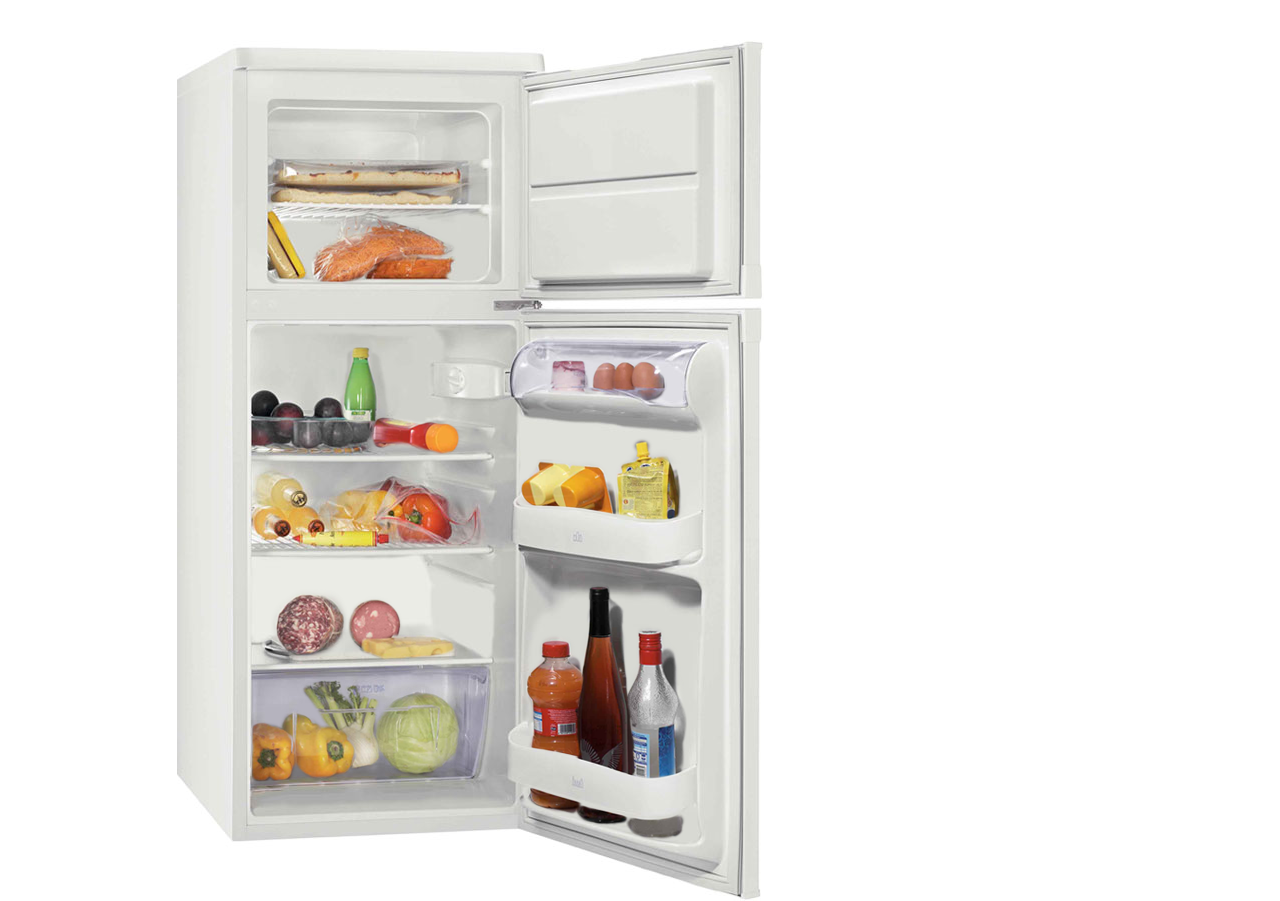
<file: fridge.html>
<!DOCTYPE html PUBLIC "-//W3C//DTD XHTML 1.0 Transitional//EN" "http://www.w3.org/TR/xhtml1/DTD/xhtml1-transitional.dtd">
<html xmlns="http://www.w3.org/1999/xhtml">
<head>
<meta http-equiv="Content-Type" content="text/html; charset=utf-8" />
<title>Welcome to Smart Fridge</title>
</head>
<style>
html
{
margin:0;
padding:0;
background-color:#FFF;	
}
body
{
 margin:0 auto 2em;
 padding:0;
 background-color:#FFF;	
}
#main-container
{
	margin:0 auto;
	padding:0 px;
	height:900 px;
	width:960px;
	position:relative;
    background-color:#FFF;
}

#fridge-conatiner
{
	margin:0;
	padding:0;
	position:relative;
	height:865 px;
	width:600 px;
	left:17px;
	top:40px;
}
#carrot-container
{
	margin:0;
	padding:0;
	position:absolute;
	height:75 px;
	width:150 px;
	bottom:614px;
	left:130px;
	
}
#lime-container
{
	margin:0;
	padding:0;
	position:absolute;
	height:85 px;
	width:58 px;
	bottom:475px;
	left:160px;
}
#tomatosauce-container
{
	margin:0;
	padding:0;
	position:absolute;
	height:44 px;
	width:95 px;
	bottom:445px;
	left:192px;
}
#bigmeat-container
{
	margin:0;
	padding:0;
	position:absolute;
	height:75 px;
	width:80 px;
	bottom:240px;
	left:94px;
}
#smallmeat-container
{
	margin:0;
	padding:0;
	position:absolute;
	height:60 px;
	width:58 px;
	bottom:248px;
	left:169px;
}
#cheese-container
{
	margin:0;
	padding:0;
	position:absolute;
	height:35 px;
	width:102 px;
	bottom:238px;
	left:180px;
}
#cabbage-container
{
	margin:0;
	padding:0;
	position:absolute;
	height:98 px;
	width:96 px;
	bottom:120px;
	left:195px;
}
#onionleaf-container
{
	margin:0;
	padding:0;
	position:absolute;
	height:98 px;
	width:85 px;
	bottom:128px;
	left:124px;
}
#yellowcapsicum-container
{
	margin:0;
	padding:0;
	position:absolute;
	height:73 px;
	width:80 px;
	bottom:120px;
	left:101px;
}
#orangecapsicum-container
{
	margin:0;
	padding:0;
	position:absolute;
	height:65 px;
	width:50 px;
	bottom:116px;
	left:72px;
}
#water-container
{
	margin:0;
	padding:0;
	position:absolute;
	height:217 px;
	width:61 px;
	bottom:60px;
	left:449px;
}
#wine-container
{
	margin:0;
	padding:0;
	position:absolute;
	height:246 px;
	width:62 px;
	bottom:73px;
	left:398px;
}
#orangejuice-container
{
	margin:0;
	padding:0;
	position:absolute;
	height:183 px;
	width:61 px;
	bottom:85px;
	left:348px;
}

#vegsauce-container
{
	margin:0;
	padding:0;
	position:absolute;
	height:86 px;
	width:70 px;
	bottom:378px;
	left:438px;
}

#chocolatecup-container
{
	margin:0;
	padding:0;
	position:absolute;
	height:57 px;
	width:104 px;
	bottom:385px;
	left:340px;
}

#eggone-container
{
	margin:0;
	padding:0;
	position:absolute;
	height:38 px;
	width:33 px;
	bottom:505px;
	left:410px;
}
#eggtwo-container
{
	margin:0;
	padding:0;
	position:absolute;
	height:30 px;
	width:33 px;
	bottom:505px;
	left:432px;
}
#eggthree-container
{
	margin:0;
	padding:0;
	position:absolute;
	height:44 px;
	width:41 px;
	bottom:498px;
	left:450px;
}
#jelly-container
{
	margin:0;
	padding:0;
	position:absolute;
	height:42 px;
	width:45 px;
	bottom:504px;
	left:369px;
}



img
{
	border:none;
}

</style>
<body>
<div id="main-container">
<div id="fridge-conatiner">
<img  src="images/fridge_empty.jpg" width="587" height="861"/>
<div id="carrot-container">
<img src="images/Vegtables/carrots.png"  height="73" width="150" title="Carrots"/>
</div>
<div id="lime-container">
<img src="images/Sauce/limeWater.png" height="84" width="56" title="Lime water"/>
</div>
<div id="tomatosauce-container">
<img src="images/Sauce/tomatoSauce.png" height="41" width="94" title="Tomato Sauce"/>
</div>
<div id="bigmeat-container">
<img src="images/meat/meat1.png" height="72" width="78" title="Big Meat"/>
</div>
<div id="smallmeat-container">
<img src="images/meat/meat2.png" height="59" width="57" title="Small Meat"/>
</div>
<div id="cheese-container">
<img src="images/cheese/cheese1.png" height="33" width="101" title="Cheese"/>
</div>
<div id="cabbage-container">
<img src="images/Vegtables/cabbage.png" height="96" width="95" title="Cabbage"/>
</div>
<div id="cabbage-container">
<img src="images/Vegtables/cabbage.png" height="96" width="95" title="Cabbage"/>
</div>
<div id="onionleaf-container">
<img src="images/Vegtables/onionLeaf.png" height="97" width="82" title="Onion Leaf"/>
</div>
<div id="yellowcapsicum-container">
<img src="images/Vegtables/cap2.png" height="73" width="80" title="Capsicum"/>
</div>
<div id="orangecapsicum-container">
<img src="images/Vegtables/cap1.png" height="65" width="50" title="Capsicum"/>
</div>
<div id="water-container">
<img src="images/bottles/bottle1.png" height="217" width="61" title="Water Bottle"/>
</div>
<div id="wine-container">
<img src="images/bottles/bottle2.png" height="246" width="62" title="Wine"/>
</div>
<div id="orangejuice-container">
<img src="images/bottles/bottle3.png" height="183" width="61" title="Orange Juice"/>
</div>
<div id="vegsauce-container">
<img src="images/Sauce/vegSauce.png" height="86" width="70" title="Veg Sauce"/>
</div>
<div id="chocolatecup-container">
<img src="images/Sauce/choclateCup.png" height="57" width="104" title="Chocolate Cup"/>
</div>
<div id="eggone-container">
<img src="images/eggs/egg1.png" height="38" width="33" title="Egg"/>
</div>
<div id="eggtwo-container">
<img src="images/eggs/egg2.png" height="38" width="30" title="Egg"/>
</div>
<div id="eggthree-container">
<img src="images/eggs/egg3.png" height="44" width="41" title="Egg"/>
</div>
<div id="jelly-container">
<img src="images/Vegtables/jelly.png" height="42" width="45" title="Jelly"/>
</div>
</div>
</div>
</body>
</html>
</file>
